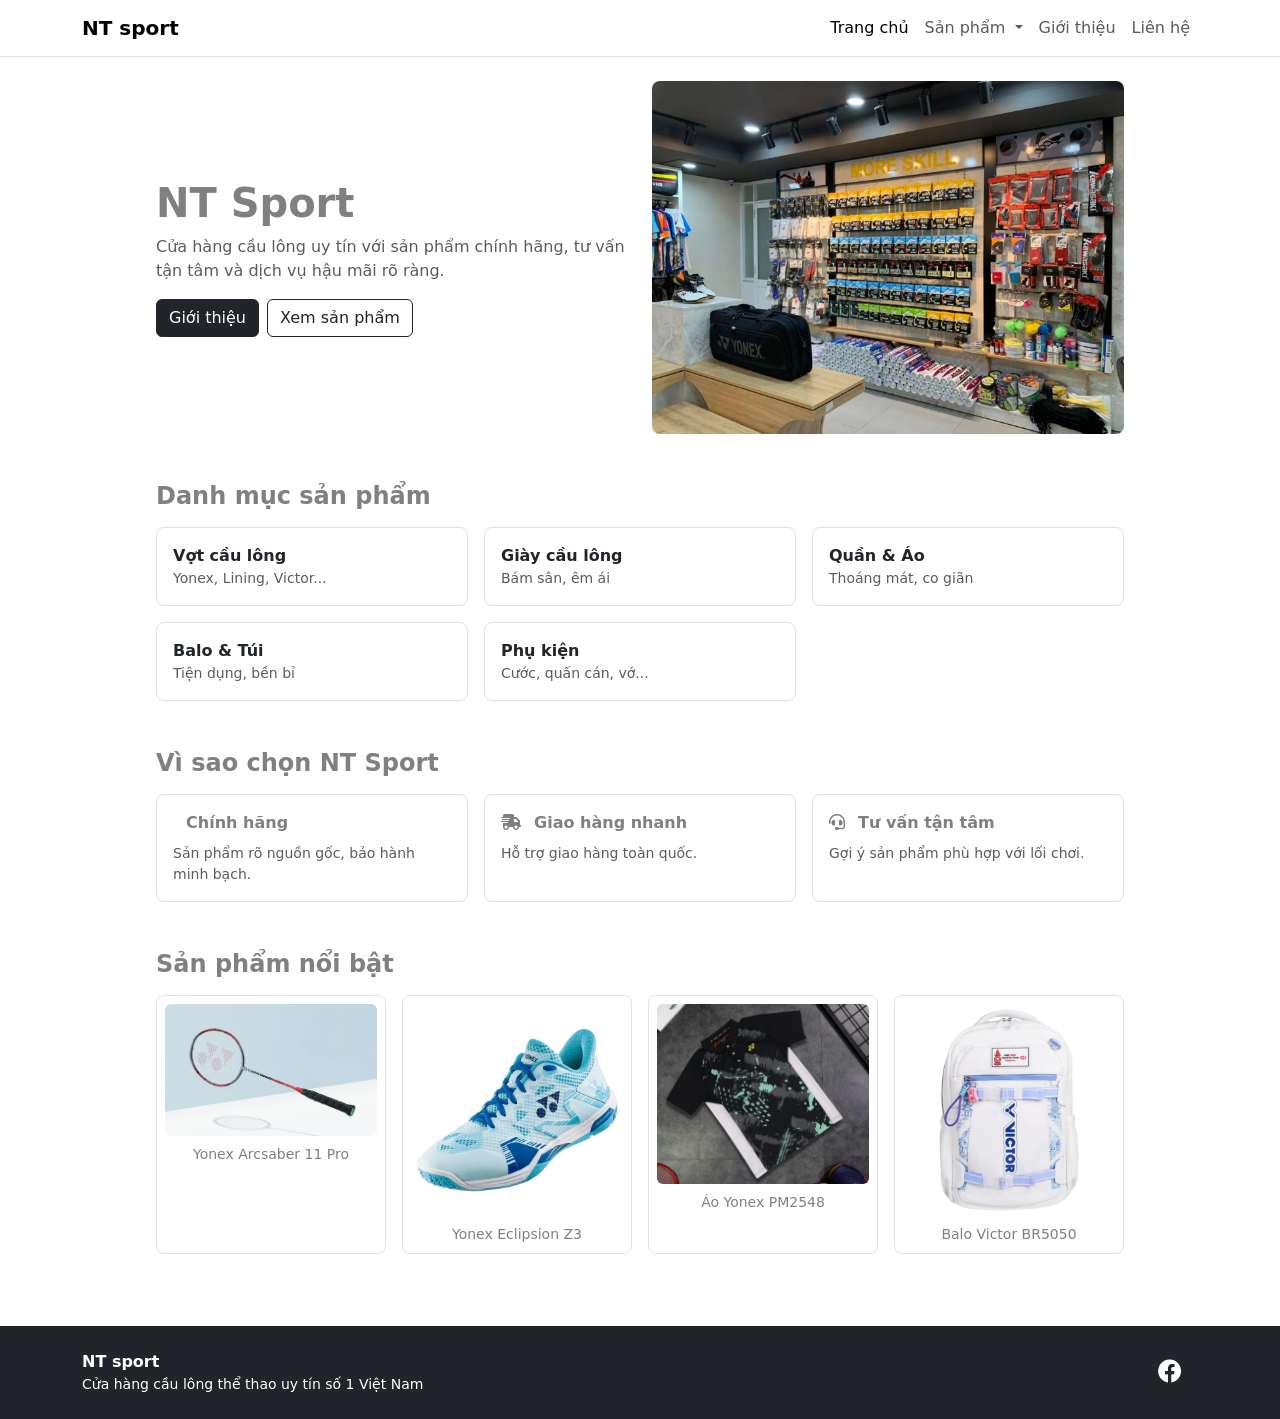
<file: 221A010323-Nguyen Tran Nguyen Thanh/index.html>
<!DOCTYPE html>
<html lang="vi">
<head>
  <meta charset="UTF-8" />
  <meta name="viewport" content="width=device-width, initial-scale=1" />
  <title>Trang chủ - NT Sport</title>
  <link rel="stylesheet" href="https://cdn.jsdelivr.net/npm/bootstrap@5.3.3/dist/css/bootstrap.min.css">
  <link rel="stylesheet" href="https://cdnjs.cloudflare.com/ajax/libs/font-awesome/6.0.0/css/all.min.css">
  <!-- Liên kết tới file CSS (quay lại 1 cấp thư mục) -->
  <link rel="stylesheet" href="CSS/trangchu.css">
</head>
<body class="d-flex flex-column min-vh-100">
  <nav class="navbar navbar-expand-lg navbar-light bg-white border-bottom sticky-top" aria-label="Thanh điều hướng">
    <div class="container">
      <a class="navbar-brand fw-semibold" href="index.html">NT sport</a>
      <button class="navbar-toggler" type="button" data-bs-toggle="collapse" data-bs-target="#mainNavbar"
              aria-controls="mainNavbar" aria-expanded="false" aria-label="Toggle navigation">
        <span class="navbar-toggler-icon"></span>
      </button>
      <div class="collapse navbar-collapse" id="mainNavbar">
        <ul class="navbar-nav ms-auto mb-2 mb-lg-0">
          <li class="nav-item"><a class="nav-link active" href="index.html">Trang chủ</a></li>
          <li class="nav-item dropdown">
            <a class="nav-link dropdown-toggle" href="project/sanpham.html">
              Sản phẩm
            </a>
            <ul class="dropdown-menu">
              <li><a class="dropdown-item" href="project/vot.html">Vợt</a></li>
              <li><a class="dropdown-item" href="project/giay.html">Giày</a></li>
              <li><a class="dropdown-item" href="project/BalovaTui.html">Balo & Túi</a></li>
              <li><a class="dropdown-item" href="project/phukien.html">Phụ kiện</a></li>
              <li><a class="dropdown-item" href="project/QuanvaAo.html">Quần & Áo</a></li>
            </ul>
          </li>
          <li class="nav-item"><a class="nav-link" href="project/gioi-thieu.html">Giới thiệu</a></li>
          <li class="nav-item"><a class="nav-link" href="project/lien-he.html">Liên hệ</a></li>
        </ul>
      </div>
    </div>
  </nav>

  <main class="flex-grow-1" style="max-width: 1000px; margin: 24px auto; padding: 0 16px;">
    <section class="row align-items-center g-4">
      <div class="col-md-6">
        <h1 class="fw-bold">NT Sport</h1>
        <p class="text-muted">
          Cửa hàng cầu lông uy tín với sản phẩm chính hãng, tư vấn tận tâm và dịch vụ hậu mãi rõ ràng.
        </p>
        <div class="d-flex gap-2">
          <a class="btn btn-dark" href="project/gioi-thieu.html">Giới thiệu</a>
          <a class="btn btn-outline-dark" href="project/sanpham.html">Xem sản phẩm</a>
        </div>
      </div>
      <div class="col-md-6 text-center">
        <img src="image/cuahangcaulong.jpg"
             alt="Hình ảnh cửa hàng cầu lông"
             class="img-fluid rounded-3" />
      </div>
    </section>

    <section class="mt-5">
      <h2 class="h4 fw-semibold mb-3">Danh mục sản phẩm</h2>
      <div class="row g-3">
        <div class="col-6 col-md-4">
          <a class="text-decoration-none text-dark" href="project/vot.html">
            <div class="border rounded-3 p-3 h-100">
              <div class="fw-semibold">Vợt cầu lông</div>
              <div class="small text-muted">Yonex, Lining, Victor...</div>
            </div>
          </a>
        </div>
        <div class="col-6 col-md-4">
          <a class="text-decoration-none text-dark" href="project/giay.html">
            <div class="border rounded-3 p-3 h-100">
              <div class="fw-semibold">Giày cầu lông</div>
              <div class="small text-muted">Bám sân, êm ái</div>
            </div>
          </a>
        </div>
        <div class="col-6 col-md-4">
          <a class="text-decoration-none text-dark" href="project/QuanvaAo.html">
            <div class="border rounded-3 p-3 h-100">
              <div class="fw-semibold">Quần & Áo</div>
              <div class="small text-muted">Thoáng mát, co giãn</div>
            </div>
          </a>
        </div>
        <div class="col-6 col-md-4">
          <a class="text-decoration-none text-dark" href="project/BalovaTui.html">
            <div class="border rounded-3 p-3 h-100">
              <div class="fw-semibold">Balo & Túi</div>
              <div class="small text-muted">Tiện dụng, bền bỉ</div>
            </div>
          </a>
        </div>
        <div class="col-6 col-md-4">
          <a class="text-decoration-none text-dark" href="project/phukien.html">
            <div class="border rounded-3 p-3 h-100">
              <div class="fw-semibold">Phụ kiện</div>
              <div class="small text-muted">Cước, quấn cán, vớ...</div>
            </div>
          </a>
        </div>
      </div>
    </section>

    <section class="mt-5">
      <h2 class="h4 fw-semibold mb-3">Vì sao chọn NT Sport</h2>
      <div class="row g-3">
        <div class="col-md-4">
          <div class="border rounded-3 p-3 h-100">
            <i class="fa-solid fa-shield-halved me-2"></i>
            <span class="fw-semibold">Chính hãng</span>
            <div class="small text-muted mt-2">Sản phẩm rõ nguồn gốc, bảo hành minh bạch.</div>
          </div>
        </div>
        <div class="col-md-4">
          <div class="border rounded-3 p-3 h-100">
            <i class="fa-solid fa-truck-fast me-2"></i>
            <span class="fw-semibold">Giao hàng nhanh</span>
            <div class="small text-muted mt-2">Hỗ trợ giao hàng toàn quốc.</div>
          </div>
        </div>
        <div class="col-md-4">
          <div class="border rounded-3 p-3 h-100">
            <i class="fa-solid fa-headset me-2"></i>
            <span class="fw-semibold">Tư vấn tận tâm</span>
            <div class="small text-muted mt-2">Gợi ý sản phẩm phù hợp với lối chơi.</div>
          </div>
        </div>
      </div>
    </section>

    <section class="mt-5">
      <h2 class="h4 fw-semibold mb-3">Sản phẩm nổi bật</h2>
      <div class="row g-3">
        <div class="col-6 col-md-3">
          <div class="border rounded-3 p-2 h-100 text-center">
            <img src="image/vot1.jpg" alt="Vợt Yonex Arcsaber 11 Pro" class="img-fluid rounded" />
            <div class="small mt-2">Yonex Arcsaber 11 Pro</div>
          </div>
        </div>
        <div class="col-6 col-md-3">
          <div class="border rounded-3 p-2 h-100 text-center">
            <img src="image/giay1.jpg" alt="Giày Yonex Eclipsion Z3" class="img-fluid rounded" />
            <div class="small mt-2">Yonex Eclipsion Z3</div>
          </div>
        </div>
        <div class="col-6 col-md-3">
          <div class="border rounded-3 p-2 h-100 text-center">
            <img src="image/ao1.jpg" alt="Áo Yonex PM2548" class="img-fluid rounded" />
            <div class="small mt-2">Áo Yonex PM2548</div>
          </div>
        </div>
        <div class="col-6 col-md-3">
          <div class="border rounded-3 p-2 h-100 text-center">
            <img src="image/balo1.jpg" alt="Balo Victor BR5050" class="img-fluid rounded" />
            <div class="small mt-2">Balo Victor BR5050</div>
          </div>
        </div>
      </div>
    </section>
  </main>

  <footer id="lien-he" class="bg-dark text-white mt-5">
    <div class="container py-4">
      <div class="row g-3 align-items-center">
        <div class="col-md-6">
          <div class="fw-semibold">NT sport</div>
          <div class="small">Cửa hàng cầu lông thể thao uy tín số 1 Việt Nam</div>
        </div>
        <div class="col-md-6 text-md-end">
          <a class="text-white text-decoration-none fs-4 me-3" href="https://www.facebook.com/profile.php?id=61583730081584" target="_blank" aria-label="Facebook">
            <i class="fa-brands fa-facebook"></i>
          </a>
        </div>
      </div>
    </div>
  </footer>

  <script src="https://cdn.jsdelivr.net/npm/bootstrap@5.3.3/dist/js/bootstrap.bundle.min.js"></script>
  <!-- Liên kết tới file JS -->
  <script src="JS/trangchu.js"></script>
</body>
</html>
</file>
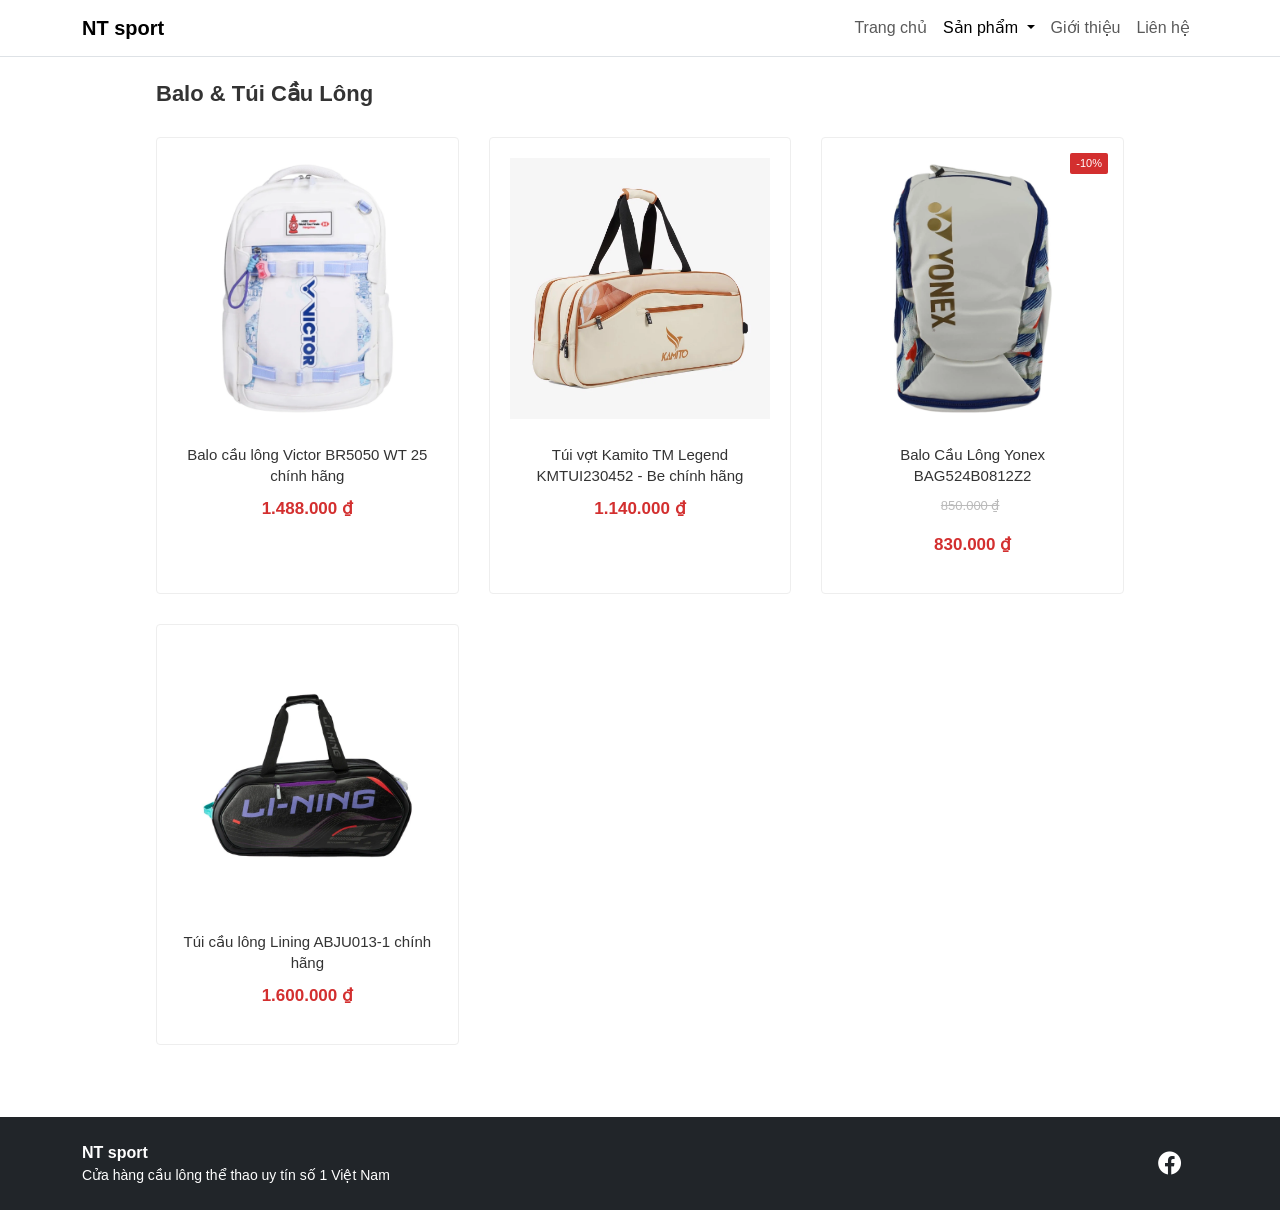
<file: 221A010323-Nguyen Tran Nguyen Thanh/project/BalovaTui.html>
<!DOCTYPE html>
<html lang="vi">
<head>
  <meta charset="UTF-8">
  <meta name="viewport" content="width=device-width, initial-scale=1.0">
  <title>Balo & Túi - NT Sport</title>
  <link rel="stylesheet" href="https://cdn.jsdelivr.net/npm/bootstrap@5.3.3/dist/css/bootstrap.min.css">
  <link rel="stylesheet" href="../CSS/BalovaTui.css">
  <link rel="stylesheet" href="https://cdnjs.cloudflare.com/ajax/libs/font-awesome/6.0.0/css/all.min.css">
</head>
<body class="d-flex flex-column min-vh-100">

  <nav class="navbar navbar-expand-lg navbar-light bg-white border-bottom sticky-top" aria-label="Thanh điều hướng">
    <div class="container">
      <a class="navbar-brand fw-semibold" href="../index.html">NT sport</a>
      <button class="navbar-toggler" type="button" data-bs-toggle="collapse" data-bs-target="#mainNavbar"
              aria-controls="mainNavbar" aria-expanded="false" aria-label="Toggle navigation">
        <span class="navbar-toggler-icon"></span>
      </button>
      <div class="collapse navbar-collapse" id="mainNavbar">
        <ul class="navbar-nav ms-auto mb-2 mb-lg-0">
          <li class="nav-item"><a class="nav-link" href="../index.html">Trang chủ</a></li>
          <li class="nav-item dropdown">
            <a class="nav-link dropdown-toggle active" href="sanpham.html">
              Sản phẩm
            </a>
            <ul class="dropdown-menu">
              <li><a class="dropdown-item" href="vot.html">Vợt</a></li>
              <li><a class="dropdown-item" href="giay.html">Giày</a></li>
              <li><a class="dropdown-item active" href="BalovaTui.html">Balo & Túi</a></li>
              <li><a class="dropdown-item" href="phukien.html">Phụ kiện</a></li>
              <li><a class="dropdown-item" href="QuanvaAo.html">Quần & Áo</a></li>
            </ul>
          </li>
          <li class="nav-item"><a class="nav-link" href="gioi-thieu.html">Giới thiệu</a></li>
          <li class="nav-item"><a class="nav-link" href="lien-he.html">Liên hệ</a></li>
        </ul>
      </div>
    </div>
  </nav>

  <div class="layout flex-grow-1" style="max-width: 1000px; margin: 24px auto; padding: 0 16px;">
    <main class="product-content">
      <h2 class="title-category">Balo & Túi Cầu Lông</h2>
      
      <div class="product-grid">
        <div class="product-card">
          <img src="../image/balo1.jpg" alt="Balo cầu lông Victor">
          <h3>Balo cầu lông Victor BR5050 WT 25 chính hãng</h3>
          <p class="price">1.488.000 ₫</p>
        </div>

        <div class="product-card">
          <img src="../image/tui1.jpg" alt="Túi vợt Kamito">
          <h3>Túi vợt Kamito TM Legend KMTUI230452 - Be chính hãng</h3>
          <p class="price">1.140.000 ₫</p>
        </div>

        <div class="product-card">
          <span class="tag">-10%</span>
          <img src="../image/balo2.jpg" alt="Balo Yonex">
          <h3>Balo Cầu Lông Yonex BAG524B0812Z2</h3>
          <p class="old-price">850.000 ₫</p>
          <p class="price">830.000 ₫</p>
        </div>

        <div class="product-card">
          <img src="../image/tui2.jpg" alt="Túi Lining">
          <h3>Túi cầu lông Lining ABJU013-1 chính hãng</h3>
          <p class="price">1.600.000 ₫</p>
        </div>
      </div>
    </main>
  </div>

  <footer id="lien-he" class="bg-dark text-white mt-5">
    <div class="container py-4">
      <div class="row g-3 align-items-center">
        <div class="col-md-6">
          <div class="fw-semibold">NT sport</div>
          <div class="small">Cửa hàng cầu lông thể thao uy tín số 1 Việt Nam</div>
        </div>
           <div class="col-md-6 text-md-end">
          <a class="text-white text-decoration-none fs-4 me-3" href="https://www.facebook.com/profile.php?id=61583730081584" target="_blank" aria-label="Facebook">
            <i class="fa-brands fa-facebook"></i>
          </a>
        </div>
      </div>
    </div>
  </footer>

  <script src="https://cdn.jsdelivr.net/npm/bootstrap@5.3.3/dist/js/bootstrap.bundle.min.js"></script>
</body>
</html>
</file>
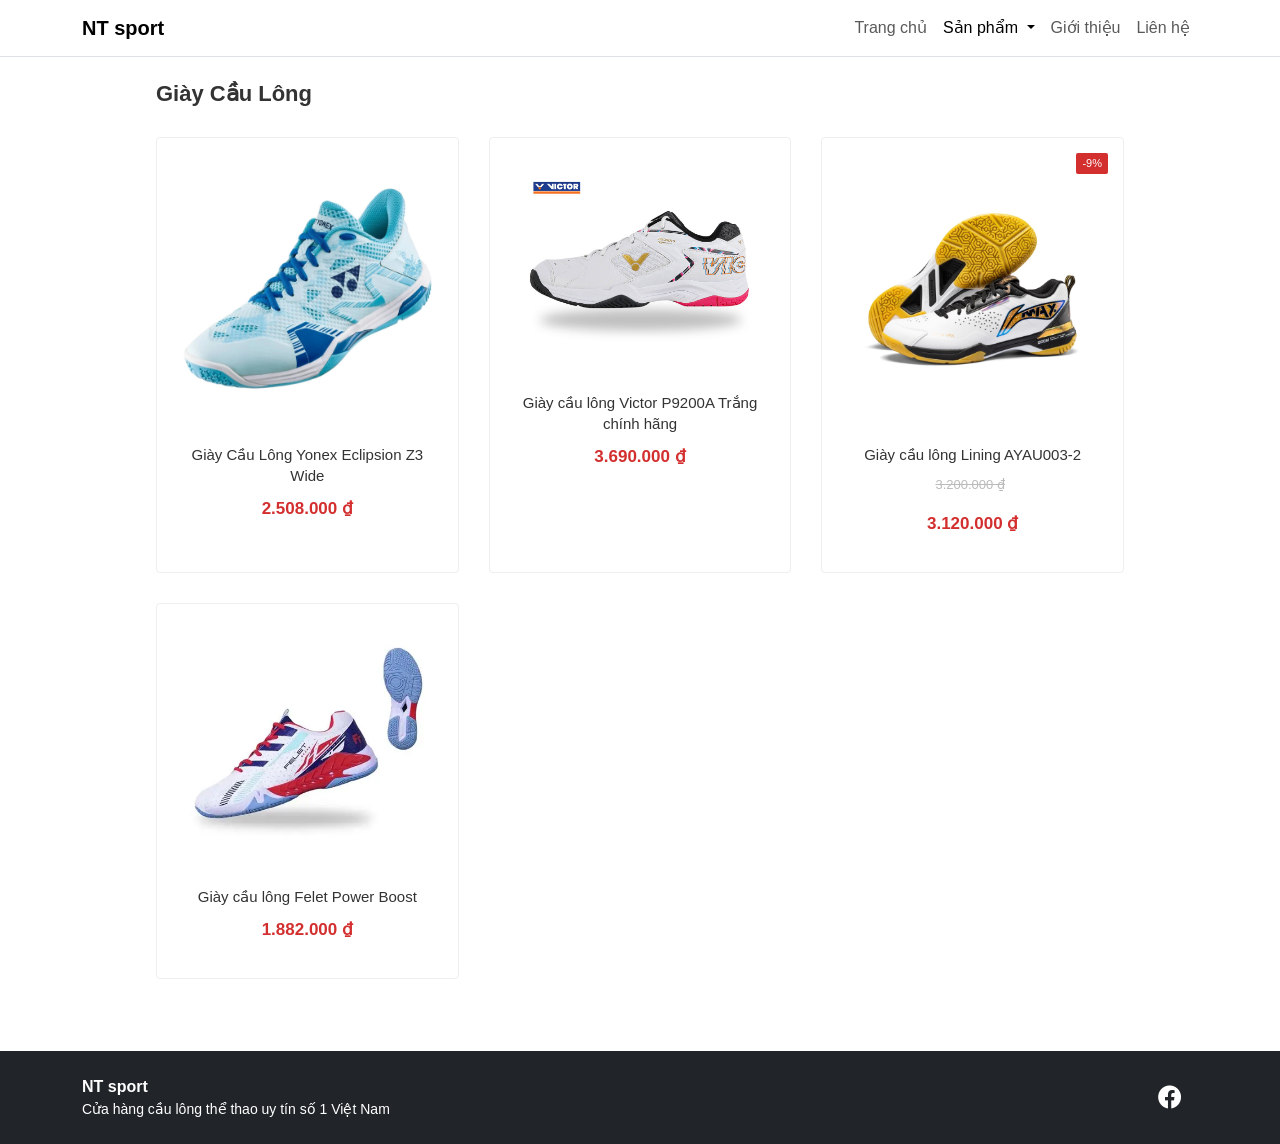
<file: 221A010323-Nguyen Tran Nguyen Thanh/project/giay.html>
<!DOCTYPE html>
<html lang="vi">
<head>
  <meta charset="UTF-8">
  <meta name="viewport" content="width=device-width, initial-scale=1.0">
  <title>Giày Cầu Lông - NT Sport</title>
  <link rel="stylesheet" href="https://cdn.jsdelivr.net/npm/bootstrap@5.3.3/dist/css/bootstrap.min.css">
  <link rel="stylesheet" href="../CSS/giay.css">
  <link rel="stylesheet" href="https://cdnjs.cloudflare.com/ajax/libs/font-awesome/6.0.0/css/all.min.css">
</head>
<body class="d-flex flex-column min-vh-100">

  <nav class="navbar navbar-expand-lg navbar-light bg-white border-bottom sticky-top" aria-label="Thanh điều hướng">
    <div class="container">
      <a class="navbar-brand fw-semibold" href="../index.html">NT sport</a>
      <button class="navbar-toggler" type="button" data-bs-toggle="collapse" data-bs-target="#mainNavbar"
              aria-controls="mainNavbar" aria-expanded="false" aria-label="Toggle navigation">
        <span class="navbar-toggler-icon"></span>
      </button>
      <div class="collapse navbar-collapse" id="mainNavbar">
        <ul class="navbar-nav ms-auto mb-2 mb-lg-0">
          <li class="nav-item"><a class="nav-link" href="../index.html">Trang chủ</a></li>
          <li class="nav-item dropdown">
            <a class="nav-link dropdown-toggle active" href="sanpham.html">
              Sản phẩm
            </a>
            <ul class="dropdown-menu">
              <li><a class="dropdown-item" href="vot.html">Vợt</a></li>
              <li><a class="dropdown-item active" href="giay.html">Giày</a></li>
              <li><a class="dropdown-item" href="BalovaTui.html">Balo & Túi</a></li>
              <li><a class="dropdown-item" href="phukien.html">Phụ kiện</a></li>
              <li><a class="dropdown-item" href="QuanvaAo.html">Quần & Áo</a></li>
            </ul>
          </li>
          <li class="nav-item"><a class="nav-link" href="gioi-thieu.html">Giới thiệu</a></li>
          <li class="nav-item"><a class="nav-link" href="lien-he.html">Liên hệ</a></li>
        </ul>
      </div>
    </div>
  </nav>

  <div class="layout flex-grow-1" style="max-width: 1000px; margin: 24px auto; padding: 0 16px;">
    <main class="product-content">
      <h2 class="title-category">Giày Cầu Lông</h2>
      
      <div class="product-grid">
        <div class="product-card">
          <img src="../image/giay1.jpg" alt="Yonex Eclipsion Z3">
          <h3>Giày Cầu Lông Yonex Eclipsion Z3 Wide</h3>
          <p class="price">2.508.000 ₫</p>
        </div>

        <div class="product-card">
          <img src="../image/giay2.jpg" alt="Victor P9200A">
          <h3>Giày cầu lông Victor P9200A Trắng chính hãng</h3>
          <p class="price">3.690.000 ₫</p>
        </div>

        <div class="product-card discount">
          <span class="tag">-9%</span>
          <img src="../image/giay3.jpg" alt="Lining AYAU003-2">
          <h3>Giày cầu lông Lining AYAU003-2</h3>
          <p class="old-price">3.200.000 ₫</p>
          <p class="price">3.120.000 ₫</p>
        </div>

        <div class="product-card">
          <img src="../image/giay4.jpg" alt="Felet Power Boost">
          <h3>Giày cầu lông Felet Power Boost</h3>
          <p class="price">1.882.000 ₫</p>
        </div>
      </div>
    </main>
  </div>

  <footer id="lien-he" class="bg-dark text-white mt-5">
    <div class="container py-4">
      <div class="row g-3 align-items-center">
        <div class="col-md-6">
          <div class="fw-semibold">NT sport</div>
          <div class="small">Cửa hàng cầu lông thể thao uy tín số 1 Việt Nam</div>
        </div>
        <div class="col-md-6 text-md-end">
          <a class="text-white text-decoration-none fs-4 me-3" href="https://www.facebook.com/profile.php?id=61583730081584" target="_blank" aria-label="Facebook">
            <i class="fa-brands fa-facebook"></i>
          </a>
        </div>
      </div>
    </div>
  </footer>

  <script src="https://cdn.jsdelivr.net/npm/bootstrap@5.3.3/dist/js/bootstrap.bundle.min.js"></script>
</body>
</html>
</file>
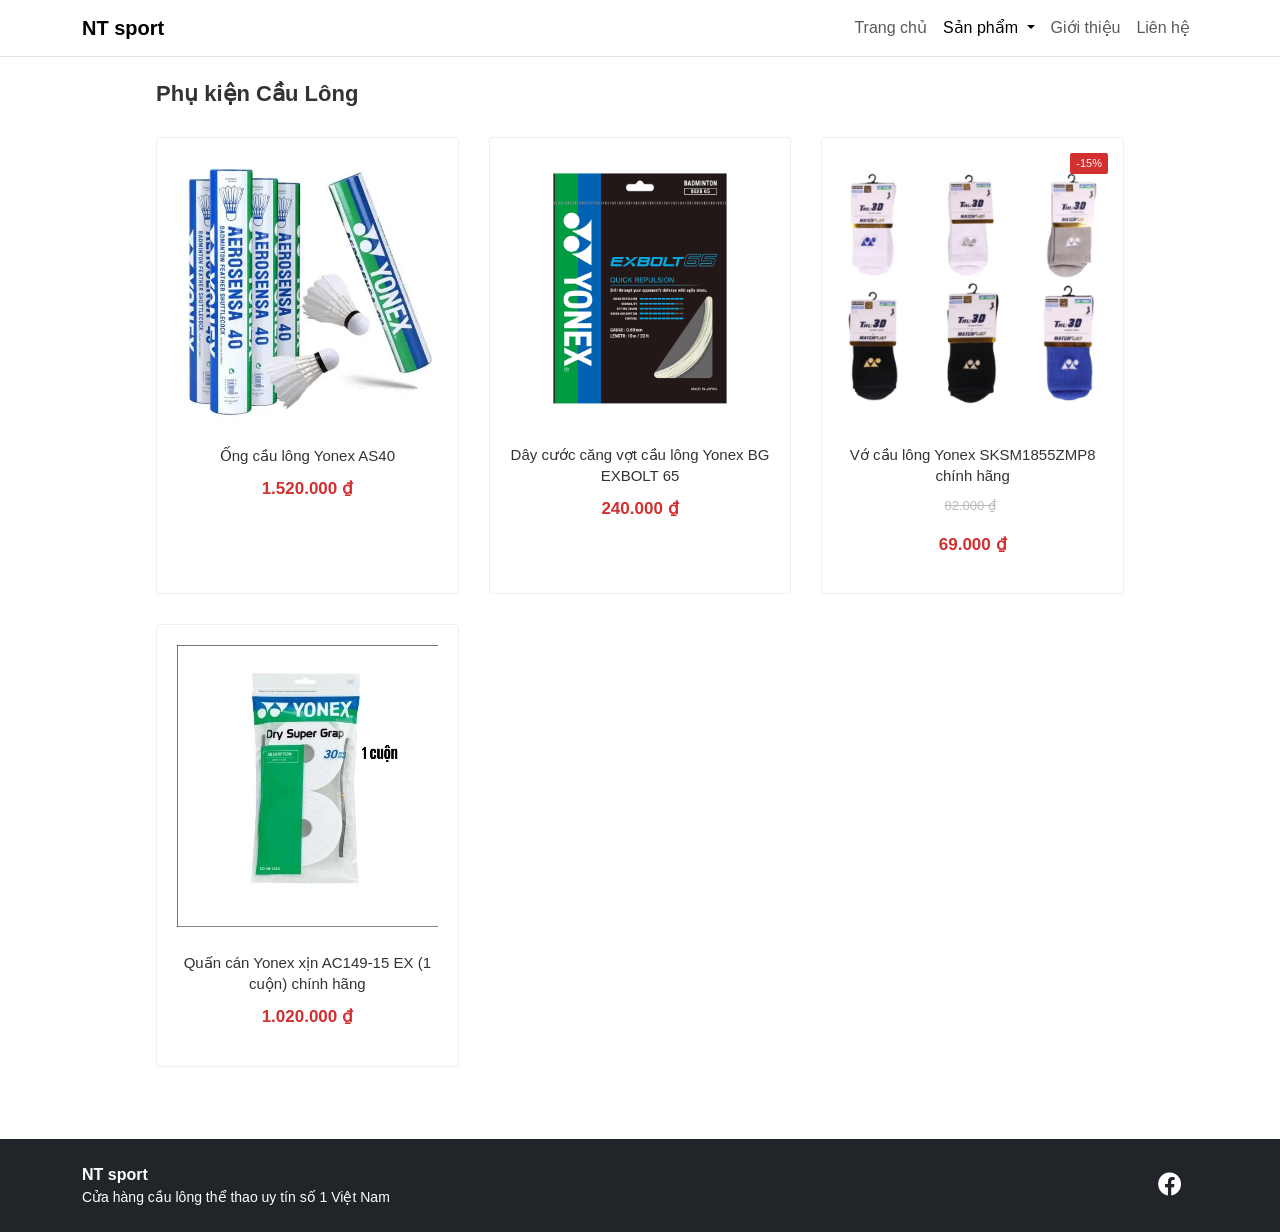
<file: 221A010323-Nguyen Tran Nguyen Thanh/project/phukien.html>
<!DOCTYPE html>
<html lang="vi">
<head>
  <meta charset="UTF-8">
  <meta name="viewport" content="width=device-width, initial-scale=1.0">
  <title>Phụ kiện Cầu Lông - NT Sport</title>
  <link rel="stylesheet" href="https://cdn.jsdelivr.net/npm/bootstrap@5.3.3/dist/css/bootstrap.min.css">
  <link rel="stylesheet" href="../CSS/phukien.css">
  <link rel="stylesheet" href="https://cdnjs.cloudflare.com/ajax/libs/font-awesome/6.0.0/css/all.min.css">
</head>
<body class="d-flex flex-column min-vh-100">

  <nav class="navbar navbar-expand-lg navbar-light bg-white border-bottom sticky-top" aria-label="Thanh điều hướng">
    <div class="container">
      <a class="navbar-brand fw-semibold" href="../index.html">NT sport</a>
      <button class="navbar-toggler" type="button" data-bs-toggle="collapse" data-bs-target="#mainNavbar"
              aria-controls="mainNavbar" aria-expanded="false" aria-label="Toggle navigation">
        <span class="navbar-toggler-icon"></span>
      </button>
      <div class="collapse navbar-collapse" id="mainNavbar">
        <ul class="navbar-nav ms-auto mb-2 mb-lg-0">
          <li class="nav-item"><a class="nav-link" href="../index.html">Trang chủ</a></li>
          <li class="nav-item dropdown">
            <a class="nav-link dropdown-toggle active" href="sanpham.html">
              Sản phẩm
            </a>
            <ul class="dropdown-menu">
              <li><a class="dropdown-item" href="vot.html">Vợt</a></li>
              <li><a class="dropdown-item" href="giay.html">Giày</a></li>
              <li><a class="dropdown-item" href="BalovaTui.html">Balo & Túi</a></li>
              <li><a class="dropdown-item active" href="phukien.html">Phụ kiện</a></li>
              <li><a class="dropdown-item" href="QuanvaAo.html">Quần & Áo</a></li>
            </ul>
          </li>
          <li class="nav-item"><a class="nav-link" href="gioi-thieu.html">Giới thiệu</a></li>
          <li class="nav-item"><a class="nav-link" href="lien-he.html">Liên hệ</a></li>
        </ul>
      </div>
    </div>
  </nav>

  <div class="layout flex-grow-1" style="max-width: 1000px; margin: 24px auto; padding: 0 16px;">
    <main class="product-content">
      <h2 class="title-category">Phụ kiện Cầu Lông</h2>
      
      <div class="product-grid">
        <div class="product-card">
          <img src="../image/ongcau.jpg" alt="Ống cầu lông Yonex AS40">
          <h3>Ống cầu lông Yonex AS40</h3>
          <p class="price">1.520.000 ₫</p>
        </div>

        <div class="product-card">
          <img src="../image/cuoc.jpg" alt="Dây cước căng vợt">
          <h3>Dây cước căng vợt cầu lông Yonex BG EXBOLT 65</h3>
          <p class="price">240.000 ₫</p>
        </div>

        <div class="product-card discount">
          <span class="tag">-15%</span>
          <img src="../image/vo.jpg" alt="Vớ cầu lông Yonex">
          <h3>Vớ cầu lông Yonex SKSM1855ZMP8 chính hãng</h3>
          <p class="old-price">82.000 ₫</p>
          <p class="price">69.000 ₫</p>
        </div>

        <div class="product-card">
          <img src="../image/quancan.jpg" alt="Quấn cán Yonex">
          <h3>Quấn cán Yonex xịn AC149-15 EX (1 cuộn) chính hãng</h3>
          <p class="price">1.020.000 ₫</p>
        </div>
      </div>
    </main>
  </div>

  <footer id="lien-he" class="bg-dark text-white mt-5">
    <div class="container py-4">
      <div class="row g-3 align-items-center">
        <div class="col-md-6">
          <div class="fw-semibold">NT sport</div>
          <div class="small">Cửa hàng cầu lông thể thao uy tín số 1 Việt Nam</div>
        </div>
        <div class="col-md-6 text-md-end">
          <a class="text-white text-decoration-none fs-4 me-3" href="https://www.facebook.com/profile.php?id=61583730081584" target="_blank" aria-label="Facebook">
            <i class="fa-brands fa-facebook"></i>
          </a>
        </div>
      </div>
    </div>
  </footer>

  <script src="https://cdn.jsdelivr.net/npm/bootstrap@5.3.3/dist/js/bootstrap.bundle.min.js"></script>
</body>
</html>
</file>
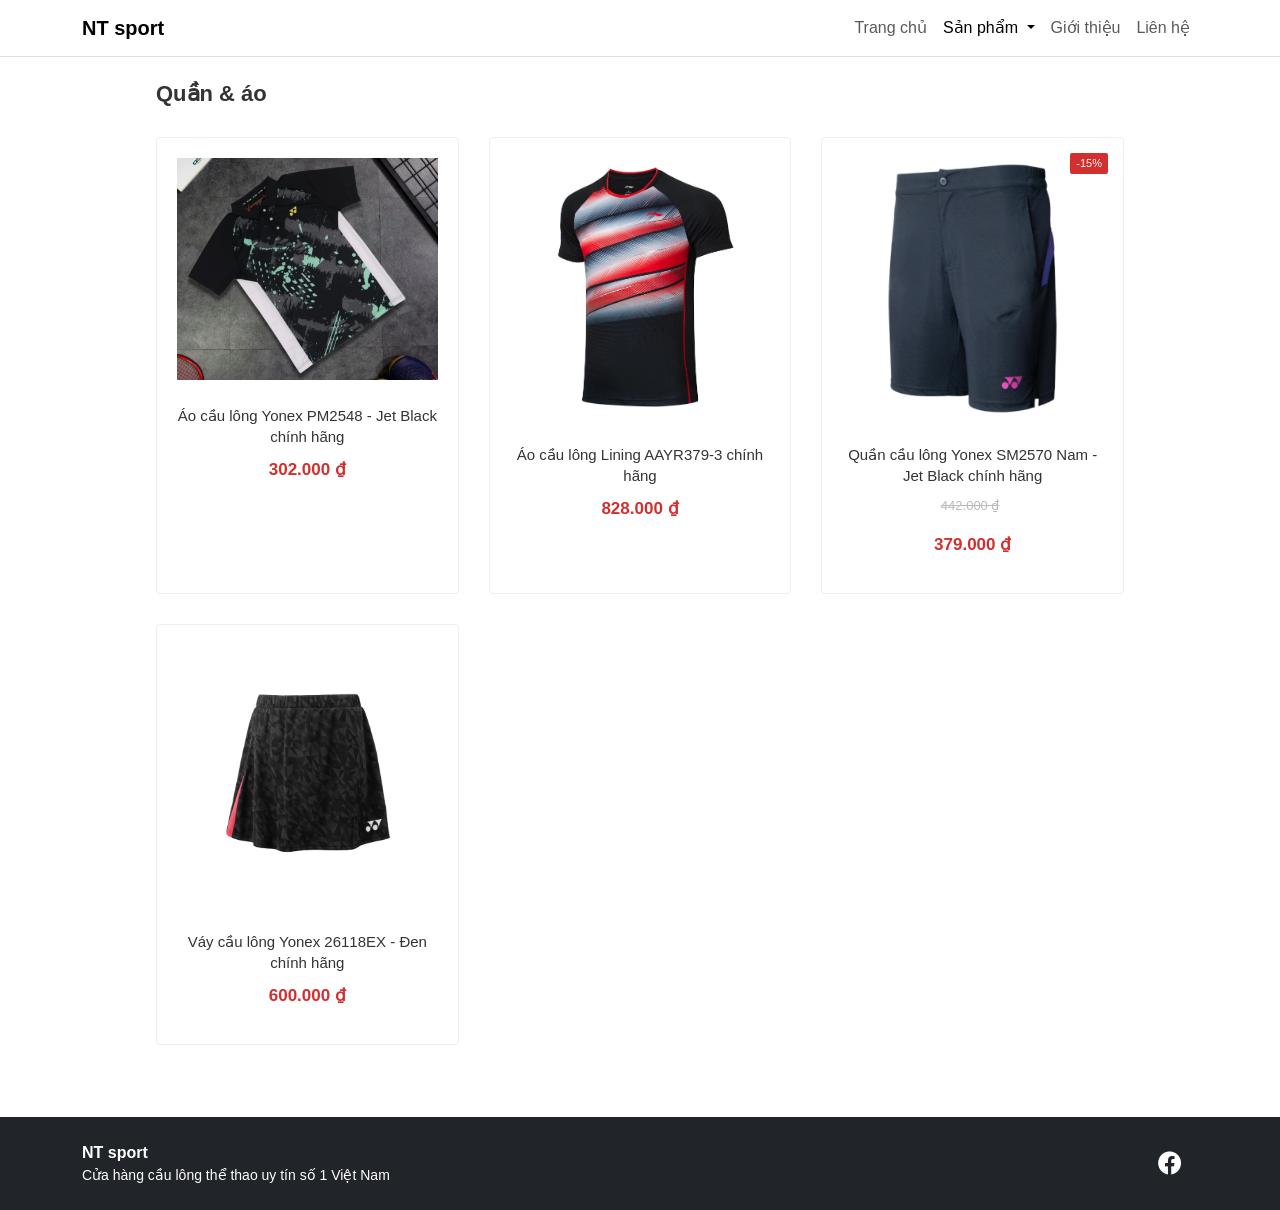
<file: 221A010323-Nguyen Tran Nguyen Thanh/project/QuanvaAo.html>
<!DOCTYPE html>
<html lang="vi">
<head>
  <meta charset="UTF-8">
  <meta name="viewport" content="width=device-width, initial-scale=1.0">
  <title>Phụ kiện Cầu Lông - NT Sport</title>
  <link rel="stylesheet" href="https://cdn.jsdelivr.net/npm/bootstrap@5.3.3/dist/css/bootstrap.min.css">
  <link rel="stylesheet" href="../CSS/QuanvaAo.css">
  <link rel="stylesheet" href="https://cdnjs.cloudflare.com/ajax/libs/font-awesome/6.0.0/css/all.min.css">
</head>
<body class="d-flex flex-column min-vh-100">

  <nav class="navbar navbar-expand-lg navbar-light bg-white border-bottom sticky-top" aria-label="Thanh điều hướng">
    <div class="container">
      <a class="navbar-brand fw-semibold" href="../index.html">NT sport</a>
      <button class="navbar-toggler" type="button" data-bs-toggle="collapse" data-bs-target="#mainNavbar"
              aria-controls="mainNavbar" aria-expanded="false" aria-label="Toggle navigation">
        <span class="navbar-toggler-icon"></span>
      </button>
      <div class="collapse navbar-collapse" id="mainNavbar">
        <ul class="navbar-nav ms-auto mb-2 mb-lg-0">
          <li class="nav-item"><a class="nav-link" href="../index.html">Trang chủ</a></li>
          <li class="nav-item dropdown">
            <a class="nav-link dropdown-toggle active" href="sanpham.html">
              Sản phẩm
            </a>
            <ul class="dropdown-menu">
              <li><a class="dropdown-item" href="vot.html">Vợt</a></li>
              <li><a class="dropdown-item" href="giay.html">Giày</a></li>
              <li><a class="dropdown-item" href="BalovaTui.html">Balo & Túi</a></li>
              <li><a class="dropdown-item" href="phukien.html">Phụ kiện</a></li>
              <li><a class="dropdown-item active" href="QuanvaAo.html">Quần & Áo</a></li>
            </ul>
          </li>
          <li class="nav-item"><a class="nav-link" href="gioi-thieu.html">Giới thiệu</a></li>
          <li class="nav-item"><a class="nav-link" href="lien-he.html">Liên hệ</a></li>
        </ul>
      </div>
    </div>
  </nav>

  <div class="layout flex-grow-1" style="max-width: 1000px; margin: 24px auto; padding: 0 16px;">
    <main class="product-content">
      <h2 class="title-category">Quần & áo</h2>
      
      <div class="product-grid">
        <div class="product-card">
          <img src="../image/ao1.jpg" alt="Áo cầu lông Yonex PM2548 - Jet Black chính hãng">
          <h3>Áo cầu lông Yonex PM2548 - Jet Black chính hãng</h3>
          <p class="price">302.000 ₫</p>
        </div>

        <div class="product-card">
          <img src="../image/ao2.jpg" alt="Áo cầu lông Lining AAYR379-3 chính hãng">
          <h3>Áo cầu lông Lining AAYR379-3 chính hãng</h3>
          <p class="price">828.000 ₫</p>
        </div>

        <div class="product-card discount">
          <span class="tag">-15%</span>
          <img src="../image/quan1.jpg" alt="Quần cầu lông Yonex SM2570 Nam - Jet Black chính hãng">
          <h3>Quần cầu lông Yonex SM2570 Nam - Jet Black chính hãng</h3>
          <p class="old-price">442.000 ₫</p>
          <p class="price">379.000 ₫</p>
        </div>

        <div class="product-card">
          <img src="../image/vay1.jpg" alt="Váy cầu lông Yonex 26118EX - Đen chính hãng">
          <h3>Váy cầu lông Yonex 26118EX - Đen chính hãng</h3>
          <p class="price">600.000 ₫</p>
        </div>
      </div>
    </main>
  </div>

  <footer id="lien-he" class="bg-dark text-white mt-5">
    <div class="container py-4">
      <div class="row g-3 align-items-center">
        <div class="col-md-6">
          <div class="fw-semibold">NT sport</div>
          <div class="small">Cửa hàng cầu lông thể thao uy tín số 1 Việt Nam</div>
        </div>
        <div class="col-md-6 text-md-end">
          <a class="text-white text-decoration-none fs-4 me-3" href="https://www.facebook.com/profile.php?id=61583730081584" target="_blank" aria-label="Facebook">
            <i class="fa-brands fa-facebook"></i>
          </a>
        </div>
      </div>
    </div>
  </footer>

  <script src="https://cdn.jsdelivr.net/npm/bootstrap@5.3.3/dist/js/bootstrap.bundle.min.js"></script>
</body>
</html>
</file>
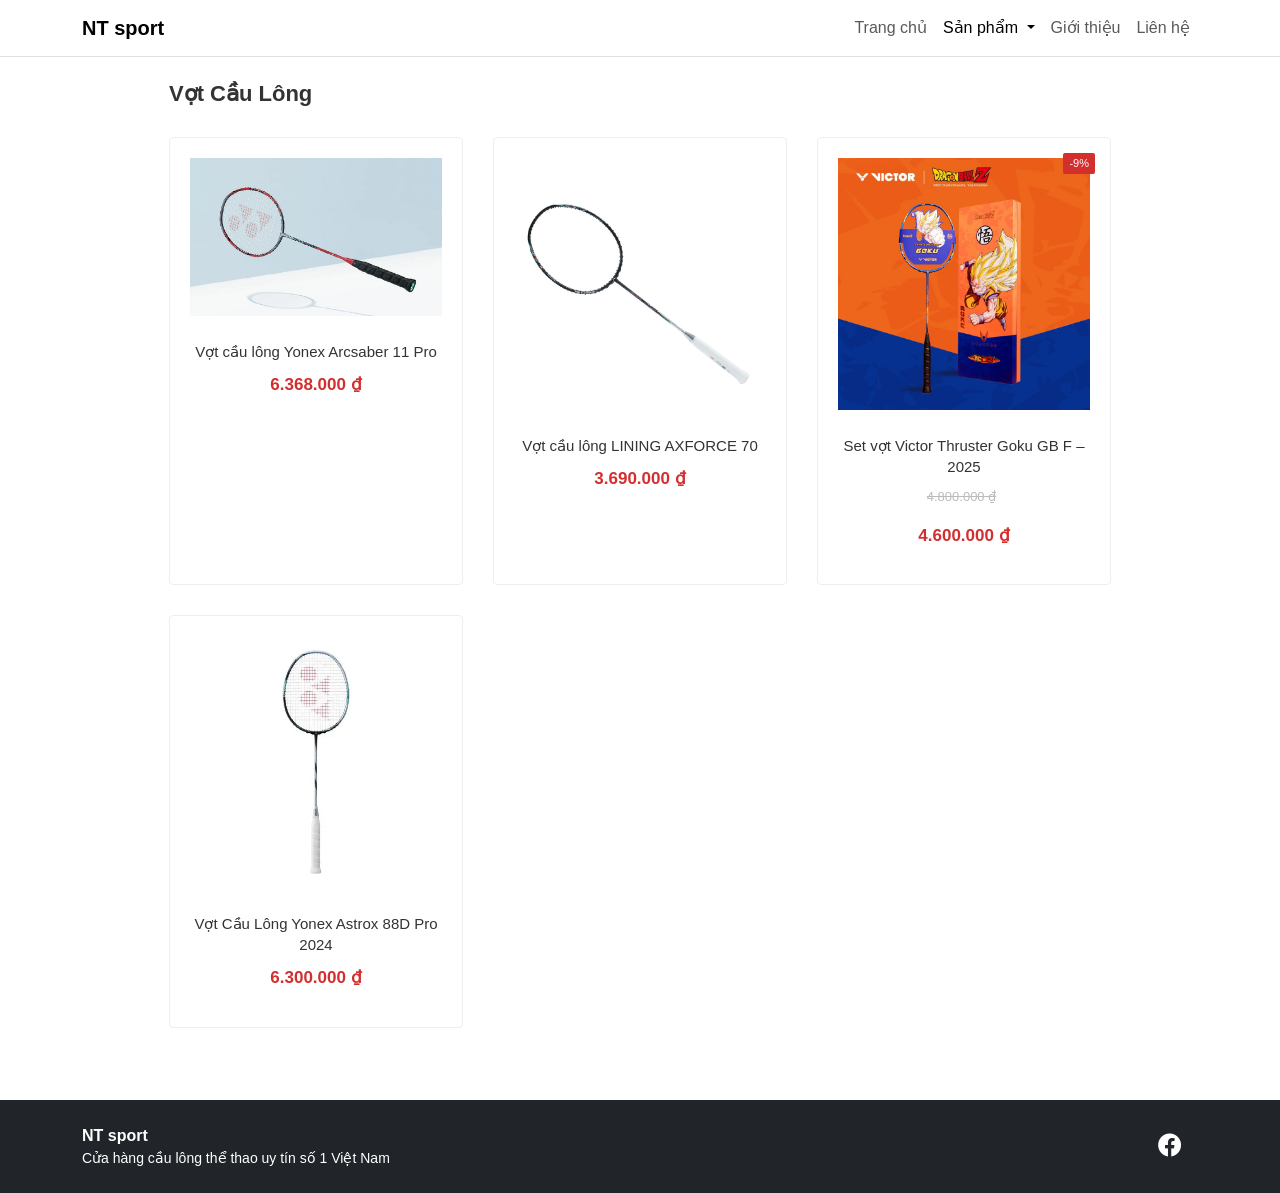
<file: 221A010323-Nguyen Tran Nguyen Thanh/project/Vot.html>
<!DOCTYPE html>
<html lang="vi">
<head>
  <meta charset="UTF-8">
  <meta name="viewport" content="width=device-width, initial-scale=1.0">
  <title>Vợt Cầu Lông - NT Sport</title>
  <link rel="stylesheet" href="https://cdn.jsdelivr.net/npm/bootstrap@5.3.3/dist/css/bootstrap.min.css">
  <link rel="stylesheet" href="../CSS/vot.css">
  <link rel="stylesheet" href="https://cdnjs.cloudflare.com/ajax/libs/font-awesome/6.0.0/css/all.min.css">
</head>
<body class="d-flex flex-column min-vh-100">

  <nav class="navbar navbar-expand-lg navbar-light bg-white border-bottom sticky-top" aria-label="Thanh điều hướng">
    <div class="container">
      <a class="navbar-brand fw-semibold" href="../index.html">NT sport</a>
      <button class="navbar-toggler" type="button" data-bs-toggle="collapse" data-bs-target="#mainNavbar"
              aria-controls="mainNavbar" aria-expanded="false" aria-label="Toggle navigation">
        <span class="navbar-toggler-icon"></span>
      </button>
      <div class="collapse navbar-collapse" id="mainNavbar">
        <ul class="navbar-nav ms-auto mb-2 mb-lg-0">
          <li class="nav-item"><a class="nav-link" href="../index.html">Trang chủ</a></li>
          <li class="nav-item dropdown">
            <a class="nav-link dropdown-toggle active" href="sanpham.html">
              Sản phẩm
            </a>
            <ul class="dropdown-menu">
              <li><a class="dropdown-item active" href="vot.html">Vợt</a></li>
              <li><a class="dropdown-item" href="giay.html">Giày</a></li>
              <li><a class="dropdown-item" href="BalovaTui.html">Balo & Túi</a></li>
              <li><a class="dropdown-item" href="phukien.html">Phụ kiện</a></li>
              <li><a class="dropdown-item" href="QuanvaAo.html">Quần & Áo</a></li>
            </ul>
          </li>
          <li class="nav-item"><a class="nav-link" href="gioi-thieu.html">Giới thiệu</a></li>
          <li class="nav-item"><a class="nav-link" href="lien-he.html">Liên hệ</a></li>
        </ul>
      </div>
    </div>
  </nav>

  <div class="layout flex-grow-1" style="max-width: 1000px; margin: 24px auto; padding: 0 16px;">
    <main class="product-content">
      <h2 class="title-category">Vợt Cầu Lông</h2>
      
      <div class="product-grid">
        <div class="product-card">
          <img src="../image/vot1.jpg" alt="Yonex Arcsaber 11 Pro">
          <h3>Vợt cầu lông Yonex Arcsaber 11 Pro</h3>
          <p class="price">6.368.000 ₫</p>
        </div>

        <div class="product-card">
          <img src="../image/vot2.jpg" alt="LINING AXFORCE 70">
          <h3>Vợt cầu lông LINING AXFORCE 70</h3>
          <p class="price">3.690.000 ₫</p>
        </div>

        <div class="product-card discount">
          <span class="tag">-9%</span>
          <img src="../image/vot3.jpg" alt="Victor Thruster Goku">
          <h3>Set vợt Victor Thruster Goku GB F – 2025</h3>
          <p class="old-price">4.800.000 ₫</p>
          <p class="price">4.600.000 ₫</p>
        </div>

        <div class="product-card">
          <img src="../image/vot4.jpg" alt="Yonex Astrox 88D Pro 2024">
          <h3>Vợt Cầu Lông Yonex Astrox 88D Pro 2024</h3>
          <p class="price">6.300.000 ₫</p>
        </div>
      </div>
    </main>
  </div>

  <footer id="lien-he" class="bg-dark text-white mt-5">
    <div class="container py-4">
      <div class="row g-3 align-items-center">
        <div class="col-md-6">
          <div class="fw-semibold">NT sport</div>
          <div class="small">Cửa hàng cầu lông thể thao uy tín số 1 Việt Nam</div>
        </div>
        <div class="col-md-6 text-md-end">
          <a class="text-white text-decoration-none fs-4 me-3" href="https://www.facebook.com/profile.php?id=61583730081584" target="_blank" aria-label="Facebook">
            <i class="fa-brands fa-facebook"></i>
          </a>
        </div>
      </div>
    </div>
  </footer>

  <script src="https://cdn.jsdelivr.net/npm/bootstrap@5.3.3/dist/js/bootstrap.bundle.min.js"></script>
</body>
</html>
</file>
<file: 221A010323-Nguyen Tran Nguyen Thanh/CSS/trangchu.css>
/* Reset cơ bản */
* {
  box-sizing: border-box;
  margin: 0;
  padding: 0;
}

body {
  font-family: system-ui, -apple-system, Segoe UI, Roboto, Arial, sans-serif;
  line-height: 1.5;
  background: white;
  color: gray;
}

/* Thanh menu */
.navbar {
  background: white;
  border-bottom: 1px solid gray;
}


/* Logo/brand */
.brand {
  font-weight: 600;
  color: gray;
  text-decoration: none;
  white-space: nowrap;
}

/* Menu items */
.menu {
  list-style: none;
  display: flex;                /* Nằm ngang mặc định */
  align-items: center;          /* Căn giữa theo chiều dọc các mục */
  gap: 24px;
}

.menu li {
  position: relative;           /* Để submenu định vị theo mục cha */
}

.menu a {
  text-decoration: none;
  color: gray;
  padding: 8px 10px;
  border-radius: 6px;
  transition: background 0.2s ease, color 0.2s ease;
}

.menu a:hover,
.menu a:focus {
  background: lightgray;
  color: black;
  outline: none;
}

/* Submenu cho mục Sản phẩm */
.submenu {
  display: none;
  position: absolute;
  top: 100%;   /* Thả xuống ngay dưới chữ Sản phẩm */
  left: 0;
  background: white;
  border: 1px solid gray;
  box-shadow: 0 4px 8px rgba(0,0,0,0.1);
  list-style: none;
  min-width: 180px;
  padding: 8px 0;
  z-index: 999;
}

.submenu li a {
  display: block;
  padding: 10px 16px;
  color: gray;
  text-decoration: none;
  transition: background 0.2s ease, color 0.2s ease;
}

.submenu li a:hover {
  background: lightgray;
  color: black;
}

/* Hover để hiện submenu */
.has-submenu:hover .submenu {
  display: block;
}

/* Hover để hiện dropdown Bootstrap */
.navbar .dropdown:hover .dropdown-menu {
  display: block;
}

/* Responsive: < 500px chuyển thành cột dọc */
@media (max-width: 500px) {
  .navbar .container {
    flex-direction: column;     /* Stack brand và menu */
    align-items: stretch;
    padding: 8px 16px;
    gap: 8px;
  }

  .menu {
    flex-direction: column;     /* Menu thành cột dọc */
    align-items: stretch;       /* Mục kéo full chiều ngang */
    gap: 8px;
  }

  .menu a {
    padding: 12px 14px;
  }

  /* Submenu trong mobile: hiển thị như danh sách con */
  .submenu {
    position: static;
    box-shadow: none;
    border: none;
    padding: 0;
  }

  .submenu li a {
    padding: 12px 14px;
  }
}

/* Bootstrap dropdown hover đồng bộ */
.navbar .dropdown-menu .dropdown-item:hover,
.navbar .dropdown-menu .dropdown-item:focus {
  background: #f8f8f8;
  color: #333;
}
.navbar .dropdown-menu .dropdown-item.active,
.navbar .dropdown-menu .dropdown-item:active {
  background: #e9ecef;
  color: #111;
}
</file>
<file: 221A010323-Nguyen Tran Nguyen Thanh/CSS/BalovaTui.css>
/* Reset cơ bản */
* { box-sizing: border-box; margin: 0; padding: 0; }

body {
    font-family: 'Segoe UI', Tahoma, Geneva, Verdana, sans-serif;
    background-color: #fff;
    color: #333;
}

/* HEADER */
.top-bar {
    display: flex;
    align-items: center;
    justify-content: space-between;
    padding: 15px 40px;
    background: #fff;
    border-bottom: 1px solid #f0f0f0;
    position: sticky;
    top: 0;
    z-index: 1000;
}

/* Menu */
.menu-container { position: relative; display: inline-block; }
.menu-icon { font-size: 24px; cursor: pointer; color: #444; }
.dropdown-menu {
    display: none;
    position: absolute;
    top: 100%;
    left: 0;
    background: white;
    min-width: 200px;
    box-shadow: 0 8px 15px rgba(0,0,0,0.1);
    border: 1px solid #eee;
    padding: 10px 0;
}
.menu-container:hover .dropdown-menu { display: block; }
.dropdown-menu li { list-style: none; position: relative; }
.dropdown-menu li a {
    display: block;
    padding: 12px 20px;
    text-decoration: none;
    color: #333;
    font-weight: 500;
    transition: 0.2s;
}
.dropdown-menu li a:hover {
    background: #f8f8f8;
    color: #d32f2f;
}

/* Submenu cho mục Sản phẩm */
.dropdown-menu .submenu {
    display: none;
    position: absolute;
    top: 0;
    left: 100%;
    background: #fff;
    min-width: 200px;
    border: 1px solid #eee;
    box-shadow: 0 8px 15px rgba(0,0,0,0.1);
}
.dropdown-menu li.has-submenu:hover > .submenu {
    display: block;
}

/* Logo */
.logo-container h1 { font-size: 36px; color: #777; }
.logo-container p { font-size: 13px; color: #888; margin-top: 5px; }

/* Layout */
.layout { max-width: 1200px; margin: 40px auto; padding: 0 20px; }
.title-category { font-size: 22px; margin-bottom: 30px; color: #333; font-weight: 600; }

/* Grid sản phẩm */
.product-grid {
    display: grid;
    grid-template-columns: repeat(auto-fill, minmax(280px, 1fr));
    gap: 30px;
}
.product-card {
    border: 1px solid #eee;
    padding: 20px;
    border-radius: 4px;
    text-align: center;
    position: relative;
    transition: 0.3s;
}
.product-card:hover { box-shadow: 0 5px 15px rgba(0,0,0,0.05); }
.product-card img { max-width: 100%; height: auto; margin-bottom: 15px; }
.product-card h3 { font-size: 15px; margin: 10px 0; line-height: 1.4; color: #333; }
.price { color: #d32f2f; font-weight: bold; font-size: 17px; }
.old-price { text-decoration: line-through; color: #bbb; font-size: 13px; margin-right: 5px; }
.tag {
    position: absolute;
    top: 15px;
    right: 15px;
    background: #d32f2f;
    color: #fff;
    padding: 2px 6px;
    font-size: 11px;
    border-radius: 2px;
}

/* Hover để hiện dropdown Bootstrap */
.navbar .dropdown:hover .dropdown-menu {
    display: block;
}

/* Bootstrap dropdown hover đồng bộ */
.navbar .dropdown-menu .dropdown-item:hover,
.navbar .dropdown-menu .dropdown-item:focus {
    background: #f8f8f8;
    color: #333;
}
.navbar .dropdown-menu .dropdown-item.active,
.navbar .dropdown-menu .dropdown-item:active {
    background: #e9ecef;
    color: #111;
}
</file>
<file: 221A010323-Nguyen Tran Nguyen Thanh/CSS/giay.css>
/* Reset cơ bản */
* { box-sizing: border-box; margin: 0; padding: 0; }

body {
    font-family: 'Segoe UI', Tahoma, Geneva, Verdana, sans-serif;
    background-color: #fff;
    color: #333;
}

/* HEADER */
.top-bar {
    display: flex;
    align-items: center;
    justify-content: space-between;
    padding: 15px 40px;
    background: #fff;
    border-bottom: 1px solid #f0f0f0;
    position: sticky;
    top: 0;
    z-index: 1000;
}

/* Menu */
.menu-container { position: relative; display: inline-block; }
.menu-icon { font-size: 24px; cursor: pointer; color: #444; }
.dropdown-menu {
    display: none;
    position: absolute;
    top: 100%;
    left: 0;
    background: white;
    min-width: 200px;
    box-shadow: 0 8px 15px rgba(0,0,0,0.1);
    border: 1px solid #eee;
    padding: 10px 0;
}
.menu-container:hover .dropdown-menu { display: block; }
.dropdown-menu li { list-style: none; position: relative; }
.dropdown-menu li a {
    display: block;
    padding: 12px 20px;
    text-decoration: none;
    color: #333;
    font-weight: 500;
    transition: 0.2s;
}
.dropdown-menu li a:hover {
    background: #f8f8f8;
    color: #d32f2f;
}

/* Submenu cho mục Sản phẩm */
.dropdown-menu .submenu {
    display: none;
    position: absolute;
    top: 0;
    left: 100%;
    background: #fff;
    min-width: 200px;
    border: 1px solid #eee;
    box-shadow: 0 8px 15px rgba(0,0,0,0.1);
}
.dropdown-menu li.has-submenu:hover > .submenu {
    display: block;
}

/* Logo */
.logo-container h1 { font-size: 36px; color: #777; }
.logo-container p { font-size: 13px; color: #888; margin-top: 5px; }

/* Layout */
.layout { max-width: 1200px; margin: 40px auto; padding: 0 20px; }
.title-category { font-size: 22px; margin-bottom: 30px; color: #333; font-weight: 600; }

/* Grid sản phẩm */
.product-grid {
    display: grid;
    grid-template-columns: repeat(auto-fill, minmax(280px, 1fr));
    gap: 30px;
}
.product-card {
    border: 1px solid #eee;
    padding: 20px;
    border-radius: 4px;
    text-align: center;
    position: relative;
    transition: 0.3s;
}
.product-card:hover { box-shadow: 0 5px 15px rgba(0,0,0,0.05); }
.product-card img { max-width: 100%; height: auto; margin-bottom: 15px; }
.product-card h3 { font-size: 15px; margin: 10px 0; line-height: 1.4; color: #333; }
.price { color: #d32f2f; font-weight: bold; font-size: 17px; }
.old-price { text-decoration: line-through; color: #bbb; font-size: 13px; margin-right: 5px; }
.tag {
    position: absolute;
    top: 15px;
    right: 15px;
    background: #d32f2f;
    color: #fff;
    padding: 2px 6px;
    font-size: 11px;
    border-radius: 2px;
}

/* Hover để hiện dropdown Bootstrap */
.navbar .dropdown:hover .dropdown-menu {
    display: block;
}

/* Bootstrap dropdown hover đồng bộ */
.navbar .dropdown-menu .dropdown-item:hover,
.navbar .dropdown-menu .dropdown-item:focus {
    background: #f8f8f8;
    color: #333;
}
.navbar .dropdown-menu .dropdown-item.active,
.navbar .dropdown-menu .dropdown-item:active {
    background: #e9ecef;
    color: #111;
}
</file>
<file: 221A010323-Nguyen Tran Nguyen Thanh/CSS/phukien.css>
/* Reset cơ bản */
* { box-sizing: border-box; margin: 0; padding: 0; }

body {
    font-family: 'Segoe UI', Tahoma, Geneva, Verdana, sans-serif;
    background-color: #fff;
    color: #333;
}

/* HEADER */
.top-bar {
    display: flex;
    align-items: center;
    justify-content: space-between;
    padding: 15px 40px;
    background: #fff;
    border-bottom: 1px solid #f0f0f0;
    position: sticky;
    top: 0;
    z-index: 1000;
}

/* Menu */
.menu-container { position: relative; display: inline-block; }
.menu-icon { font-size: 24px; cursor: pointer; color: #444; }
.dropdown-menu {
    display: none;
    position: absolute;
    top: 100%;
    left: 0;
    background: white;
    min-width: 200px;
    box-shadow: 0 8px 15px rgba(0,0,0,0.1);
    border: 1px solid #eee;
    padding: 10px 0;
}
.menu-container:hover .dropdown-menu { display: block; }
.dropdown-menu li { list-style: none; position: relative; }
.dropdown-menu li a {
    display: block;
    padding: 12px 20px;
    text-decoration: none;
    color: #333;
    font-weight: 500;
    transition: 0.2s;
}
.dropdown-menu li a:hover {
    background: #f8f8f8;
    color: #d32f2f;
}

/* Submenu cho mục Sản phẩm */
.dropdown-menu .submenu {
    display: none;
    position: absolute;
    top: 0;
    left: 100%;
    background: #fff;
    min-width: 200px;
    border: 1px solid #eee;
    box-shadow: 0 8px 15px rgba(0,0,0,0.1);
}
.dropdown-menu li.has-submenu:hover > .submenu {
    display: block;
}

/* Logo */
.logo-container h1 { font-size: 36px; color: #777; }
.logo-container p { font-size: 13px; color: #888; margin-top: 5px; }

/* Layout */
.layout { max-width: 1200px; margin: 40px auto; padding: 0 20px; }
.title-category { font-size: 22px; margin-bottom: 30px; color: #333; font-weight: 600; }

/* Grid sản phẩm */
.product-grid {
    display: grid;
    grid-template-columns: repeat(auto-fill, minmax(280px, 1fr));
    gap: 30px;
}
.product-card {
    border: 1px solid #eee;
    padding: 20px;
    border-radius: 4px;
    text-align: center;
    position: relative;
    transition: 0.3s;
}
.product-card:hover { box-shadow: 0 5px 15px rgba(0,0,0,0.05); }
.product-card img { max-width: 100%; height: auto; margin-bottom: 15px; }
.product-card h3 { font-size: 15px; margin: 10px 0; line-height: 1.4; color: #333; }
.price { color: #d32f2f; font-weight: bold; font-size: 17px; }
.old-price { text-decoration: line-through; color: #bbb; font-size: 13px; margin-right: 5px; }
.tag {
    position: absolute;
    top: 15px;
    right: 15px;
    background: #d32f2f;
    color: #fff;
    padding: 2px 6px;
    font-size: 11px;
    border-radius: 2px;
}

/* Hover để hiện dropdown Bootstrap */
.navbar .dropdown:hover .dropdown-menu {
    display: block;
}

/* Bootstrap dropdown hover đồng bộ */
.navbar .dropdown-menu .dropdown-item:hover,
.navbar .dropdown-menu .dropdown-item:focus {
    background: #f8f8f8;
    color: #333;
}
.navbar .dropdown-menu .dropdown-item.active,
.navbar .dropdown-menu .dropdown-item:active {
    background: #e9ecef;
    color: #111;
}
</file>
<file: 221A010323-Nguyen Tran Nguyen Thanh/CSS/QuanvaAo.css>
/* Reset cơ bản */
* { box-sizing: border-box; margin: 0; padding: 0; }

body {
    font-family: 'Segoe UI', Tahoma, Geneva, Verdana, sans-serif;
    background-color: #fff;
    color: #333;
}

/* HEADER */
.top-bar {
    display: flex;
    align-items: center;
    justify-content: space-between;
    padding: 15px 40px;
    background: #fff;
    border-bottom: 1px solid #f0f0f0;
    position: sticky;
    top: 0;
    z-index: 1000;
}

/* Menu */
.menu-container { position: relative; display: inline-block; }
.menu-icon { font-size: 24px; cursor: pointer; color: #444; }
.dropdown-menu {
    display: none;
    position: absolute;
    top: 100%;
    left: 0;
    background: white;
    min-width: 200px;
    box-shadow: 0 8px 15px rgba(0,0,0,0.1);
    border: 1px solid #eee;
    padding: 10px 0;
}
.menu-container:hover .dropdown-menu { display: block; }
.dropdown-menu li { list-style: none; position: relative; }
.dropdown-menu li a {
    display: block;
    padding: 12px 20px;
    text-decoration: none;
    color: #333;
    font-weight: 500;
    transition: 0.2s;
}
.dropdown-menu li a:hover {
    background: #f8f8f8;
    color: #d32f2f;
}

/* Submenu cho mục Sản phẩm */
.dropdown-menu .submenu {
    display: none;
    position: absolute;
    top: 0;
    left: 100%;
    background: #fff;
    min-width: 200px;
    border: 1px solid #eee;
    box-shadow: 0 8px 15px rgba(0,0,0,0.1);
}
.dropdown-menu li.has-submenu:hover > .submenu {
    display: block;
}

/* Logo */
.logo-container h1 { font-size: 36px; color: #777; }
.logo-container p { font-size: 13px; color: #888; margin-top: 5px; }

/* Layout */
.layout { max-width: 1200px; margin: 40px auto; padding: 0 20px; }
.title-category { font-size: 22px; margin-bottom: 30px; color: #333; font-weight: 600; }

/* Grid sản phẩm */
.product-grid {
    display: grid;
    grid-template-columns: repeat(auto-fill, minmax(280px, 1fr));
    gap: 30px;
}
.product-card {
    border: 1px solid #eee;
    padding: 20px;
    border-radius: 4px;
    text-align: center;
    position: relative;
    transition: 0.3s;
}
.product-card:hover { box-shadow: 0 5px 15px rgba(0,0,0,0.05); }
.product-card img { max-width: 100%; height: auto; margin-bottom: 15px; }
.product-card h3 { font-size: 15px; margin: 10px 0; line-height: 1.4; color: #333; }
.price { color: #d32f2f; font-weight: bold; font-size: 17px; }
.old-price { text-decoration: line-through; color: #bbb; font-size: 13px; margin-right: 5px; }
.tag {
    position: absolute;
    top: 15px;
    right: 15px;
    background: #d32f2f;
    color: #fff;
    padding: 2px 6px;
    font-size: 11px;
    border-radius: 2px;
}

/* Hover để hiện dropdown Bootstrap */
.navbar .dropdown:hover .dropdown-menu {
    display: block;
}

/* Bootstrap dropdown hover đồng bộ */
.navbar .dropdown-menu .dropdown-item:hover,
.navbar .dropdown-menu .dropdown-item:focus {
    background: #f8f8f8;
    color: #333;
}
.navbar .dropdown-menu .dropdown-item.active,
.navbar .dropdown-menu .dropdown-item:active {
    background: #e9ecef;
    color: #111;
}
</file>
<file: 221A010323-Nguyen Tran Nguyen Thanh/CSS/vot.css>
/* Reset cơ bản */
* { box-sizing: border-box; margin: 0; padding: 0; }

body {
    font-family: 'Segoe UI', Tahoma, Geneva, Verdana, sans-serif;
    background-color: #fff;
    color: #333;
}

/* HEADER */
.top-bar {
    display: flex;
    align-items: center;
    justify-content: space-between;
    padding: 15px 40px;
    background: #fff;
    border-bottom: 1px solid #f0f0f0;
    position: sticky;
    top: 0;
    z-index: 1000;
}

/* Menu */
.menu-container { position: relative; display: inline-block; }
.menu-icon { font-size: 24px; cursor: pointer; color: #444; }
.dropdown-menu {
    display: none;
    position: absolute;
    top: 100%;
    left: 0;
    background: white;
    min-width: 200px;
    box-shadow: 0 8px 15px rgba(0,0,0,0.1);
    border: 1px solid #eee;
    padding: 10px 0;
}
.menu-container:hover .dropdown-menu { display: block; }
.dropdown-menu li { list-style: none; position: relative; }
.dropdown-menu li a {
    display: block;
    padding: 12px 20px;
    text-decoration: none;
    color: #333;
    font-weight: 500;
    transition: 0.2s;
}
.dropdown-menu li a:hover {
    background: #f8f8f8;
    color: #d32f2f;
}

/* Submenu cho mục Sản phẩm */
.dropdown-menu .submenu {
    display: none;
    position: absolute;
    top: 0;
    left: 100%;
    background: #fff;
    min-width: 200px;
    border: 1px solid #eee;
    box-shadow: 0 8px 15px rgba(0,0,0,0.1);
}
.dropdown-menu li.has-submenu:hover > .submenu {
    display: block;
}

/* Logo */
.logo-container h1 { font-size: 36px; color: #777; }
.logo-container p { font-size: 13px; color: #888; margin-top: 5px; }

/* Layout */
.layout { max-width: 1200px; margin: 40px auto; padding: 0 20px; }
.title-category { font-size: 22px; margin-bottom: 30px; color: #333; font-weight: 600; }

/* Grid sản phẩm */
.product-grid {
    display: grid;
    grid-template-columns: repeat(auto-fill, minmax(280px, 1fr));
    gap: 30px;
}
.product-card {
    border: 1px solid #eee;
    padding: 20px;
    border-radius: 4px;
    text-align: center;
    position: relative;
    transition: 0.3s;
}
.product-card:hover { box-shadow: 0 5px 15px rgba(0,0,0,0.05); }
.product-card img { max-width: 100%; height: auto; margin-bottom: 15px; }
.product-card h3 { font-size: 15px; margin: 10px 0; line-height: 1.4; color: #333; }
.price { color: #d32f2f; font-weight: bold; font-size: 17px; }
.old-price { text-decoration: line-through; color: #bbb; font-size: 13px; margin-right: 5px; }
.tag {
    position: absolute;
    top: 15px;
    right: 15px;
    background: #d32f2f;
    color: #fff;
    padding: 2px 6px;
    font-size: 11px;
    border-radius: 2px;
}

/* Hover để hiện dropdown Bootstrap */
.navbar .dropdown:hover .dropdown-menu {
    display: block;
}

/* Bootstrap dropdown hover đồng bộ */
.navbar .dropdown-menu .dropdown-item:hover,
.navbar .dropdown-menu .dropdown-item:focus {
    background: #f8f8f8;
    color: #333;
}
.navbar .dropdown-menu .dropdown-item.active,
.navbar .dropdown-menu .dropdown-item:active {
    background: #e9ecef;
    color: #111;
}
</file>
